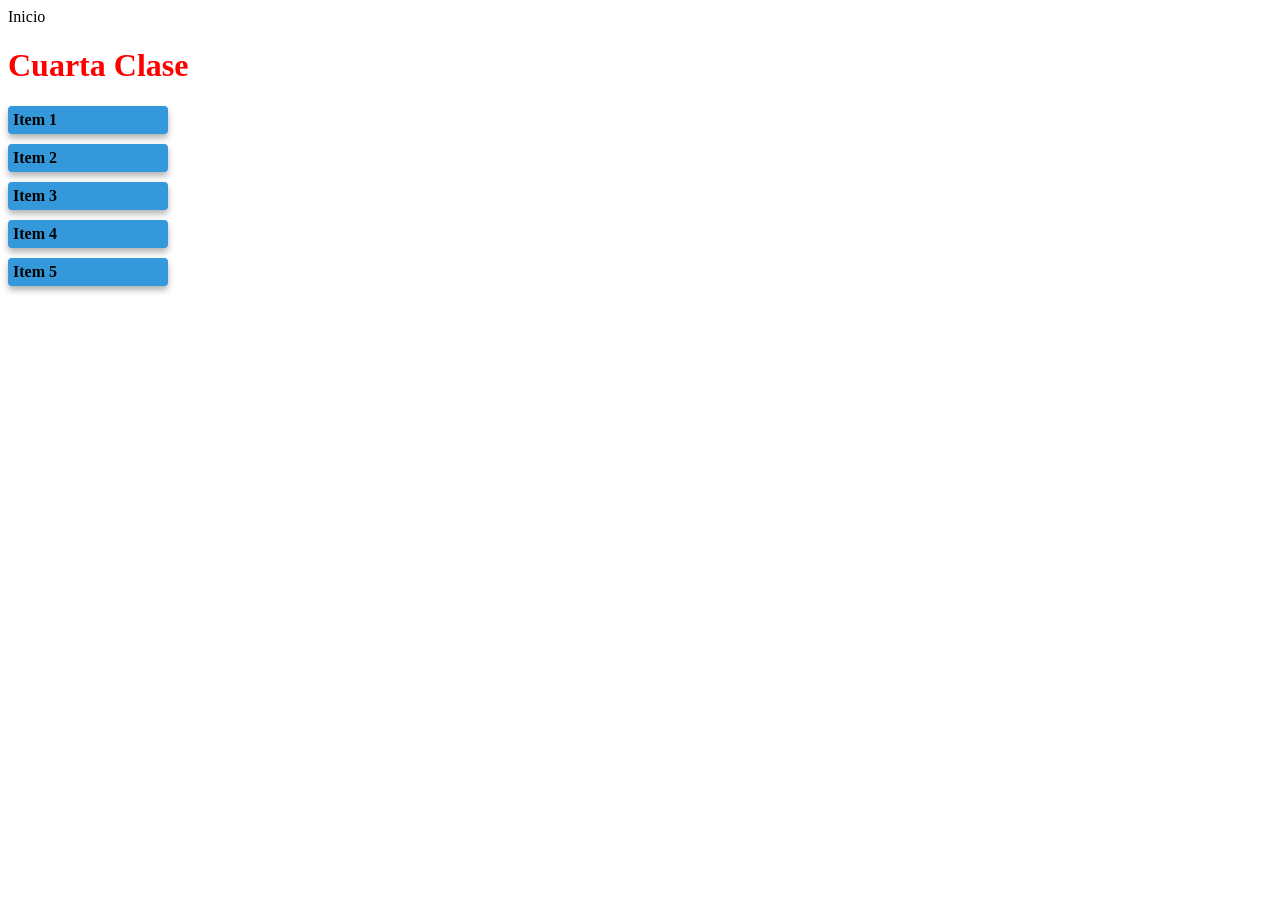
<file: cuarta_c/index.html>
<!DOCTYPE html>
<html lang="en">
<head>
    <meta charset="UTF-8">
    <meta name="viewport" content="width=device-width, initial-scale=1.0">
    <title>Document</title>
    <link rel="stylesheet" href="style.css">
</head>
<body>
    <header>
        <nav>
            Inicio
        </nav>
    </header>
    <h1>Cuarta Clase</h1>
    <!-- <p>Lorem ipsum dolor sit amet consectetur adipisicing elit. Voluptas, voluptate.</p>
    <p class="project-description">El otro dia se inicio este proyecto</p>
    <p id="descripcion-chistosa">Este es un párrafo con un ID específico</p>
    <p class="project-description">Este es otro párrafo con la misma clase</p>
    <p>Lorem ipsum dolor sit amet consectetur adipisicing elit. Voluptas, voluptate.</p> -->
    <!-- <h2>flex</h2>
    <div class="contenedor-flex" >
        <div class="item">Item 1</div>
        <div class="item">Item 2</div>
        <div class="item">Item 3</div>
        <div class="item">Item 4</div>
    </div>
    <h2>grid</h2>
    <div class="contenedor-grid">
        <div class="item titulo">Item 1</div>
        <div class="item">Item 2</div>
        <div class="item">Item 3</div>
        <div class="item">Item 4</div>
        <div class="item">Item 5</div>
    </div> -->
    <!-- <div class="contenedor-movimiento">
        <div class="caja trans-translate">Item 1</div>
        <div class="caja trans-scale">Item 2</div>
        <div class="caja trans-rotate">Item 3</div>
        <div class="caja trans-skew">Item 4</div>
        <div class="caja trans-combo">Item 5</div>
    </div> -->
    <div class="contenedor-animacion">
        <div class="barra trans-linear">Item 1</div>
        <div class="barra trans-ease">Item 2</div>
        <div class="barra trans-ease-in">Item 3</div>
        <div class="barra trans-ease-out">Item 4</div>
        <div class="barra trans-mix">Item 5</div>
    </div>    


</body>
</html>
</file>
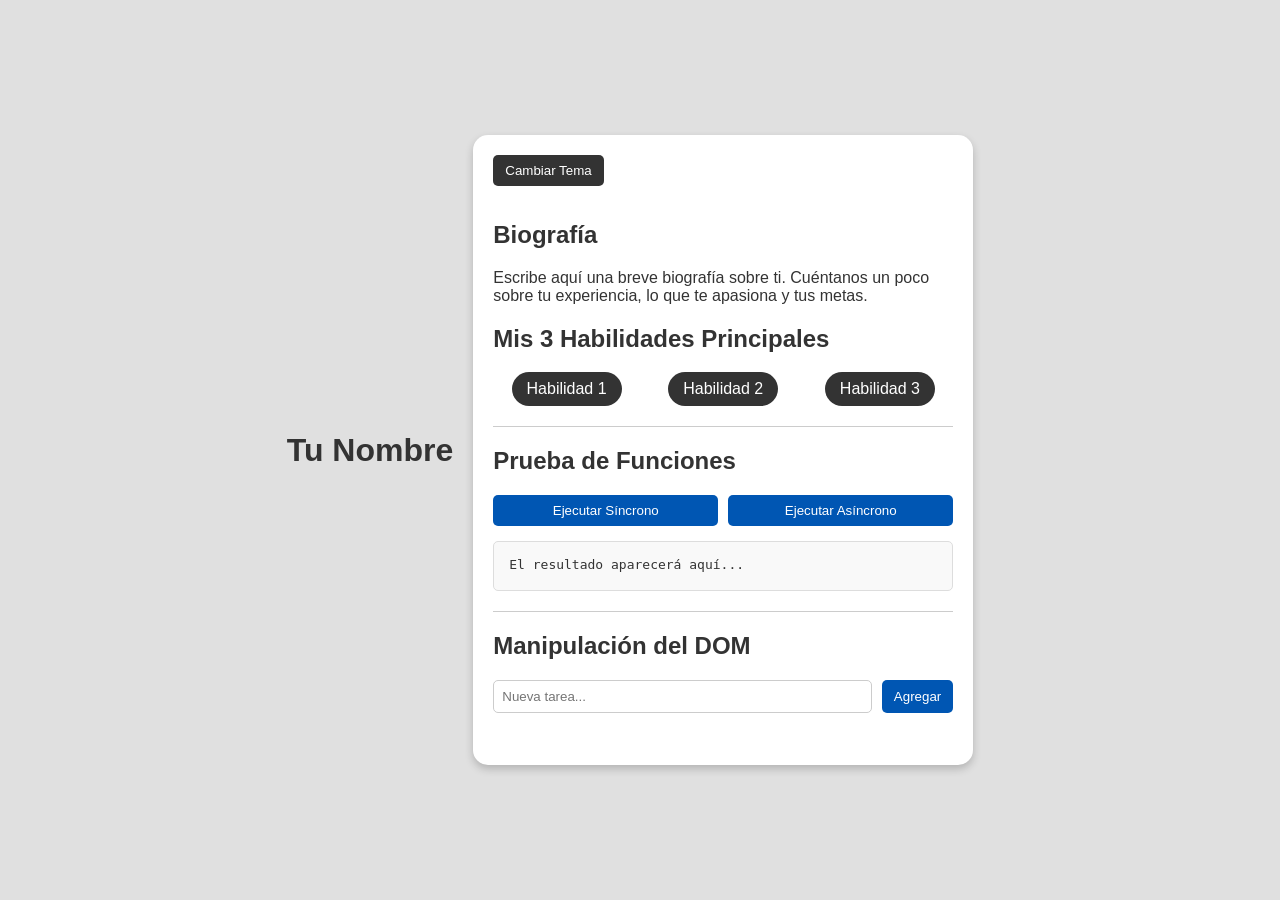
<file: segunda clase/index.html>
<!DOCTYPE html>
<html lang="es">
<head>
    <meta charset="UTF-8">
    <meta name="viewport" content="width=device-width, initial-scale=1.0">
    <title>Tarjeta de Perfil Personal</title>
    <link rel="stylesheet" href="style.css">
</head>
<body>

    <header>
        <h1>Tu Nombre</h1>
    </header>

    <main>
        <button id="btn-tema">Cambiar Tema</button>
        <h2>Biografía</h2>
        <p>Escribe aquí una breve biografía sobre ti. Cuéntanos un poco sobre tu experiencia, lo que te apasiona y tus metas.</p>
        
        <section>
            <h2>Mis 3 Habilidades Principales</h2>
            <ul>
                <li>Habilidad 1</li>
                <li>Habilidad 2</li>
                <li>Habilidad 3</li>
            </ul>
        </section>

        <!-- Nueva sección para probar las funciones -->
        <hr class="separador">
        <section>
            <h2>Prueba de Funciones</h2>
            <div class="flex-container">
                <button id="btn-sincrono" class="btn-prueba">Ejecutar Síncrono</button>
                <button id="btn-asincrono" class="btn-prueba">Ejecutar Asíncrono</button>
            </div>
            <div id="resultado-ejemplos">
                El resultado aparecerá aquí...
            </div>
        </section>

        <!-- Nueva sección para manipulación del DOM -->
        <hr class="separador">
        <section>
            <h2>Manipulación del DOM</h2>
            <div class="flex-container">
                <input type="text" id="input-item" placeholder="Nueva tarea...">
                <button id="btn-agregar" class="btn-prueba btn-fijo">Agregar</button>
            </div>
            <ul id="lista-dinamica">
                <!-- Aquí se agregarán dinámicamente los elementos <li> -->
            </ul>
        </section>
    </main>

    <script src="script.js"></script>
</body>
</html>
</file>
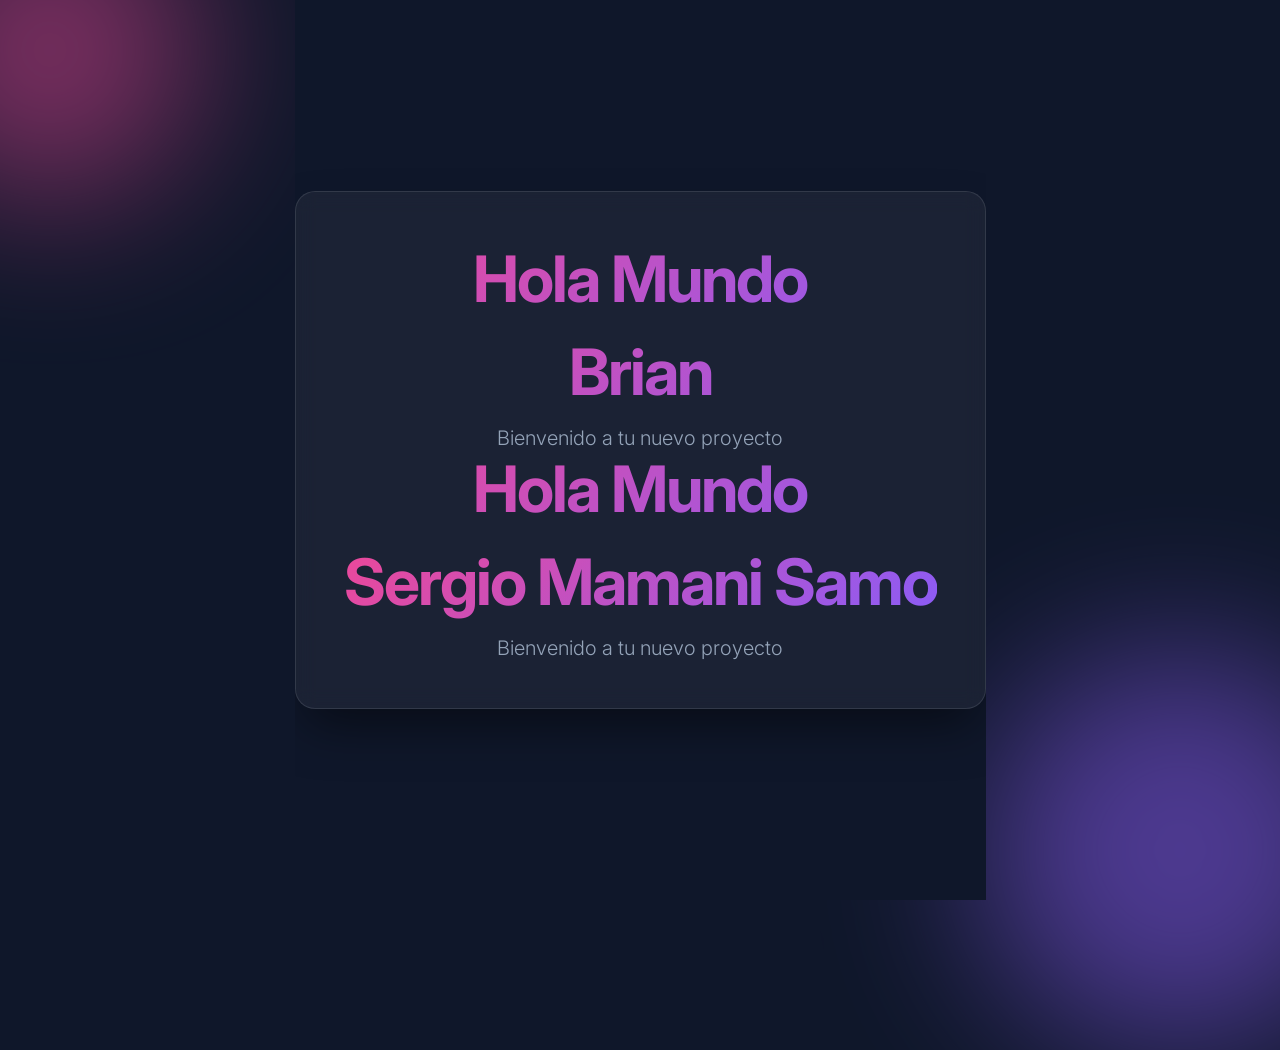
<file: tercera clase/index.html>
<!doctype html>
<html lang="es">
  <head>
    <meta charset="UTF-8" />
    <meta name="viewport" content="width=device-width, initial-scale=1.0" />
    <title>Hola Mundo</title>
    <style>
      :root {
        --bg-color: #0f172a;
        --text-color: #f8fafc;
        --accent-color: #3b82f6;
        --gradient-start: #ec4899;
        --gradient-end: #8b5cf6;
      }

      body,
      html {
        margin: 0;
        padding: 0;
        height: 100%;
        font-family:
          "Inter",
          -apple-system,
          BlinkMacSystemFont,
          "Segoe UI",
          Roboto,
          Helvetica,
          Arial,
          sans-serif;
        background-color: var(--bg-color);
        color: var(--text-color);
        display: flex;
        justify-content: center;
        align-items: center;
        overflow: hidden;
      }

      .container {
        text-align: center;
        padding: 3rem;
        background: rgba(255, 255, 255, 0.05);
        backdrop-filter: blur(10px);
        -webkit-backdrop-filter: blur(10px);
        border-radius: 20px;
        border: 1px solid rgba(255, 255, 255, 0.1);
        box-shadow: 0 25px 50px -12px rgba(0, 0, 0, 0.5);
        transform: translateY(0);
        animation: float 6s ease-in-out infinite;
      }

      h1 {
        font-size: 4rem;
        margin: 0 0 1rem 0;
        background: linear-gradient(
          135deg,
          var(--gradient-start),
          var(--gradient-end)
        );
        -webkit-background-clip: text;
        background-clip: text;
        -webkit-text-fill-color: transparent;
        text-fill-color: transparent;
        letter-spacing: -2px;
      }

      p {
        font-size: 1.25rem;
        color: #94a3b8;
        margin: 0;
        font-weight: 300;
      }

      @keyframes float {
        0% {
          transform: translateY(0px);
        }
        50% {
          transform: translateY(-20px);
        }
        100% {
          transform: translateY(0px);
        }
      }

      /* Subtle background decorations */
      .decoration {
        position: absolute;
        border-radius: 50%;
        filter: blur(80px);
        z-index: -1;
        opacity: 0.5;
        animation: pulse 10s ease-in-out infinite alternate;
      }

      .dec-1 {
        width: 300px;
        height: 300px;
        background: var(--gradient-start);
        top: -100px;
        left: -100px;
      }

      .dec-2 {
        width: 400px;
        height: 400px;
        background: var(--gradient-end);
        bottom: -150px;
        right: -100px;
      }

      @keyframes pulse {
        0% {
          opacity: 0.3;
          transform: scale(0.8);
        }
        100% {
          opacity: 0.7;
          transform: scale(1.2);
        }
      }
    </style>
    <link
      href="https://fonts.googleapis.com/css2?family=Inter:wght@300;400;700&display=swap"
      rel="stylesheet"
    />
  </head>
  <body>
    <div class="decoration dec-1"></div>
    <div class="decoration dec-2"></div>

    <div class="container">
        <h1>Hola Mundo</h1>
        <h1>Brian</h1>
        <p>Bienvenido a tu nuevo proyecto</p>
      <h1>Hola Mundo</h1>
      <h1>Sergio Mamani Samo</h1>
      <p>Bienvenido a tu nuevo proyecto</p>
    </div>
  </body>
</html>
</file>
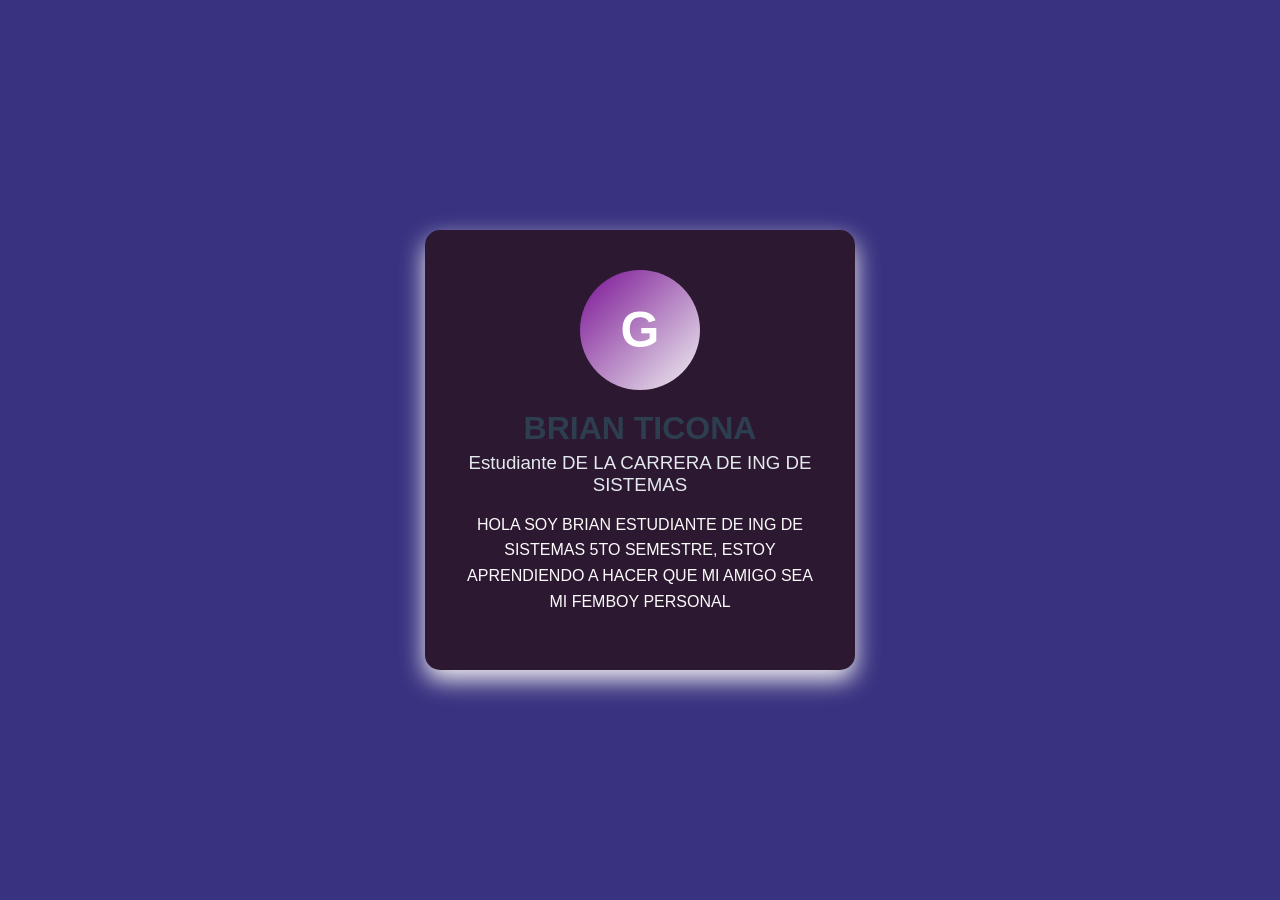
<file: primera clase/brian/index.html>
<!-- La declaración DOCTYPE le dice al navegador que este documento está escrito en HTML5 -->
<!DOCTYPE html>

<!-- La etiqueta <html> es la raíz de todo el documento. "lang='es'" indica que el idioma principal es español -->
<html lang="es">

<!-- La etiqueta <head> contiene información sobre el documento (metadatos) que no se muestra directamente en la página -->

<head>
    <!-- <meta charset="UTF-8"> asegura que la página reconozca correctamente caracteres especiales como tildes y la 'ñ' -->
    <meta charset="UTF-8">

    <!-- Hace que la página sea "responsive", es decir, que se adapte bien al tamaño de pantallas de celulares -->
    <meta name="viewport" content="width=device-width, initial-scale=1.0">

    <!-- <title> es el nombre que aparecerá en la pestaña superior del navegador web -->
    <title>Presentación de Estudiante</title>

    <!-- La etiqueta <style> nos permite escribir código CSS aquí mismo para darle diseño, color y "formas" a la página -->
    <style>
        /* Estilos generales para el fondo de la página */
        body {
            font-family: 'Segoe UI', Tahoma, Geneva, Verdana, sans-serif;
            background-color: #383280;
            /* Color de fondo gris claro/azulado */
            display: flex;
            justify-content: center;
            /* Centra el contenido horizontalmente */
            align-items: center;
            /* Centra el contenido verticalmente */
            height: 100vh;
            /* Ocupa el 100% de la altura de la pantalla */
            margin: 0;
        }

        /* Forma básica 1: Un rectángulo con bordes redondeados para la tarjeta principal */
        .tarjeta {
            background-color: rgb(44, 24, 49);
            padding: 40px;
            border-radius: 15px;
            /* Esta propiedad redondea las esquinas del rectángulo */
            box-shadow: 0 10px 25px rgb(243, 241, 241);
            /* Agrega una sombra suave para dar efecto de profundidad */
            text-align: center;
            max-width: 350px;
        }

        /* Forma básica 2: Un círculo perfecto para simular una foto de perfil o avatar */
        .circulo-foto {
            width: 120px;
            /* Ancho del elemento */
            height: 120px;
            /* Alto del elemento (igual al ancho para que sea simétrico) */
            background: linear-gradient(135deg, #7a1294 0%, #eff1f1 100%);
            /* Fondo con degradado de colores */
            border-radius: 50%;
            /* Poner el border-radius al 50% convierte un cuadrado en un círculo perfecto */
            margin: 0 auto 20px auto;
            /* Centra el círculo dentro de la tarjeta y le da espacio abajo */

            /* Estas tres líneas centran la letra 'A' exactamente en el medio del círculo */
            display: flex;
            justify-content: center;
            align-items: center;

            color: white;
            font-size: 50px;
            font-weight: bold;
        }

        /* Estilos para el texto de la tarjeta */
        h1 {
            margin: 0 0 5px;
            color: #2c3e50;
        }

        h3 {
            margin: 0 0 15px;
            color: #e4e9ee;
            font-weight: normal;
        }

        p {
            color: #fcfafa;
            line-height: 1.6;
        }
    </style>
</head>

<!-- La etiqueta <body> contiene todo el contenido visual y estructural que el usuario verá en la pantalla -->

<body>

    <!-- <div> es un contenedor genérico. Lo usamos para agrupar los elementos de nuestra tarjeta -->
    <div class="tarjeta">

        <!-- Aquí usamos nuestro "círculo" creado con CSS en la etiqueta <style>. Adentro va la inicial del nombre -->
        <div class="circulo-foto">
            G
        </div>

        <!-- <h1> es el encabezado principal y más grande. Usualmente se usa para el título o el nombre -->
        <h1>BRIAN TICONA</h1>

        <!-- <h3> es un encabezado de menor jerarquía, ideal para subtítulos como la carrera del estudiante -->
        <h3>Estudiante DE LA CARRERA DE ING DE SISTEMAS</h3>

        <!-- <p> representa un párrafo de texto común -->
        <p>
            HOLA SOY BRIAN ESTUDIANTE DE ING DE SISTEMAS 5TO SEMESTRE, ESTOY APRENDIENDO A HACER QUE MI AMIGO SEA MI FEMBOY PERSONAL
        </p>

    </div>

</body>

</html>
</file>
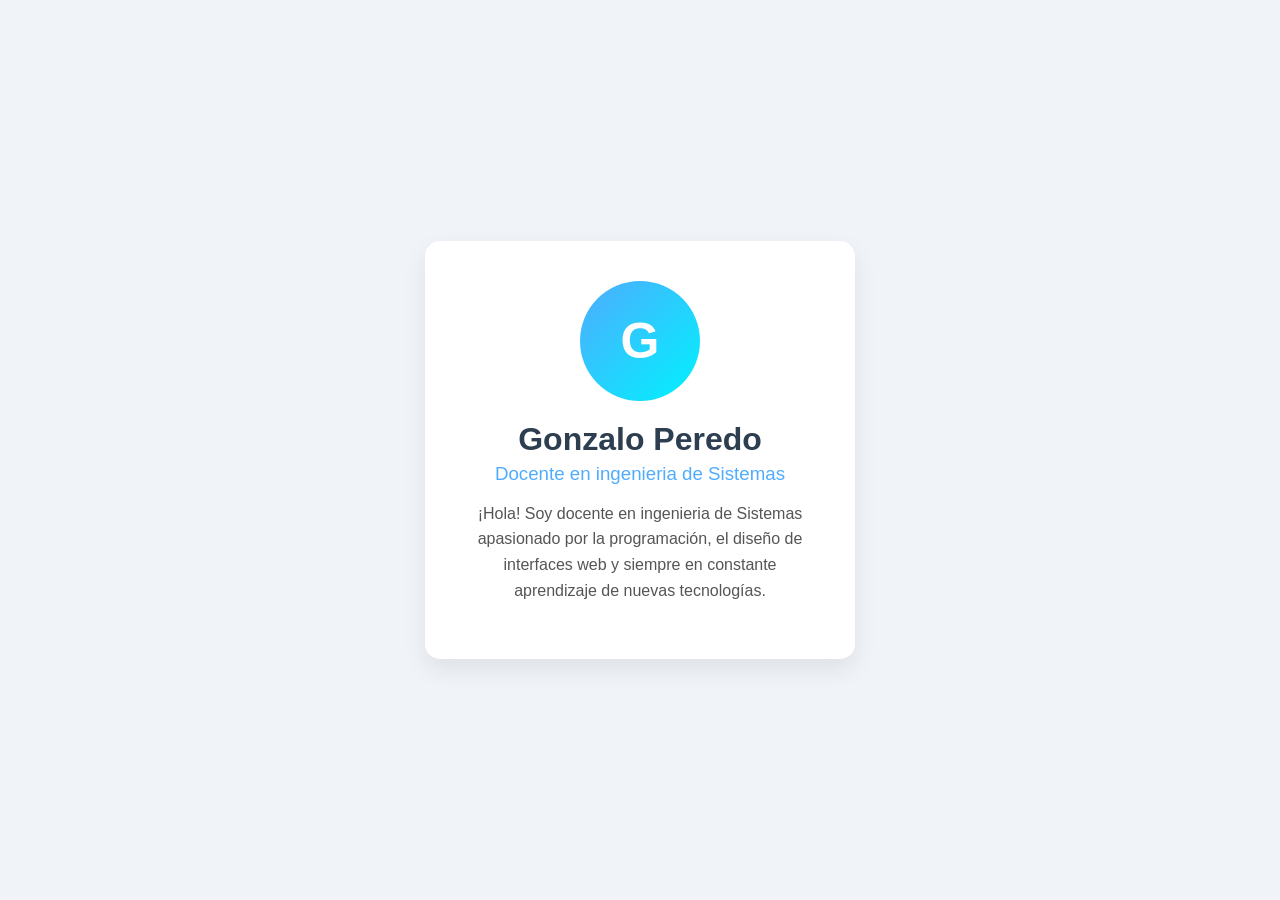
<file: primera clase/ejemplo base/index.html>
<!-- La declaración DOCTYPE le dice al navegador que este documento está escrito en HTML5 -->
<!DOCTYPE html>

<!-- La etiqueta <html> es la raíz de todo el documento. "lang='es'" indica que el idioma principal es español -->
<html lang="es">

<!-- La etiqueta <head> contiene información sobre el documento (metadatos) que no se muestra directamente en la página -->

<head>
    <!-- <meta charset="UTF-8"> asegura que la página reconozca correctamente caracteres especiales como tildes y la 'ñ' -->
    <meta charset="UTF-8">

    <!-- Hace que la página sea "responsive", es decir, que se adapte bien al tamaño de pantallas de celulares -->
    <meta name="viewport" content="width=device-width, initial-scale=1.0">

    <!-- <title> es el nombre que aparecerá en la pestaña superior del navegador web -->
    <title>Presentación de Estudiante</title>

    <!-- La etiqueta <style> nos permite escribir código CSS aquí mismo para darle diseño, color y "formas" a la página -->
    <style>
        /* Estilos generales para el fondo de la página */
        body {
            font-family: 'Segoe UI', Tahoma, Geneva, Verdana, sans-serif;
            background-color: #f0f4f8;
            /* Color de fondo gris claro/azulado */
            display: flex;
            justify-content: center;
            /* Centra el contenido horizontalmente */
            align-items: center;
            /* Centra el contenido verticalmente */
            height: 100vh;
            /* Ocupa el 100% de la altura de la pantalla */
            margin: 0;
        }

        /* Forma básica 1: Un rectángulo con bordes redondeados para la tarjeta principal */
        .tarjeta {
            background-color: white;
            padding: 40px;
            border-radius: 15px;
            /* Esta propiedad redondea las esquinas del rectángulo */
            box-shadow: 0 10px 25px rgba(0, 0, 0, 0.08);
            /* Agrega una sombra suave para dar efecto de profundidad */
            text-align: center;
            max-width: 350px;
        }

        /* Forma básica 2: Un círculo perfecto para simular una foto de perfil o avatar */
        .circulo-foto {
            width: 120px;
            /* Ancho del elemento */
            height: 120px;
            /* Alto del elemento (igual al ancho para que sea simétrico) */
            background: linear-gradient(135deg, #4facfe 0%, #00f2fe 100%);
            /* Fondo con degradado de colores */
            border-radius: 50%;
            /* Poner el border-radius al 50% convierte un cuadrado en un círculo perfecto */
            margin: 0 auto 20px auto;
            /* Centra el círculo dentro de la tarjeta y le da espacio abajo */

            /* Estas tres líneas centran la letra 'A' exactamente en el medio del círculo */
            display: flex;
            justify-content: center;
            align-items: center;

            color: white;
            font-size: 50px;
            font-weight: bold;
        }

        /* Estilos para el texto de la tarjeta */
        h1 {
            margin: 0 0 5px;
            color: #2c3e50;
        }

        h3 {
            margin: 0 0 15px;
            color: #4facfe;
            font-weight: normal;
        }

        p {
            color: #555;
            line-height: 1.6;
        }
    </style>
</head>

<!-- La etiqueta <body> contiene todo el contenido visual y estructural que el usuario verá en la pantalla -->

<body>

    <!-- <div> es un contenedor genérico. Lo usamos para agrupar los elementos de nuestra tarjeta -->
    <div class="tarjeta">

        <!-- Aquí usamos nuestro "círculo" creado con CSS en la etiqueta <style>. Adentro va la inicial del nombre -->
        <div class="circulo-foto">
            G
        </div>

        <!-- <h1> es el encabezado principal y más grande. Usualmente se usa para el título o el nombre -->
        <h1>Gonzalo Peredo</h1>

        <!-- <h3> es un encabezado de menor jerarquía, ideal para subtítulos como la carrera del estudiante -->
        <h3>Docente en ingenieria de Sistemas</h3>

        <!-- <p> representa un párrafo de texto común -->
        <p>
            ¡Hola! Soy docente en ingenieria de Sistemas apasionado por la programación, el diseño de interfaces web y
            siempre
            en constante aprendizaje de nuevas tecnologías.
        </p>

    </div>

</body>

</html>
</file>
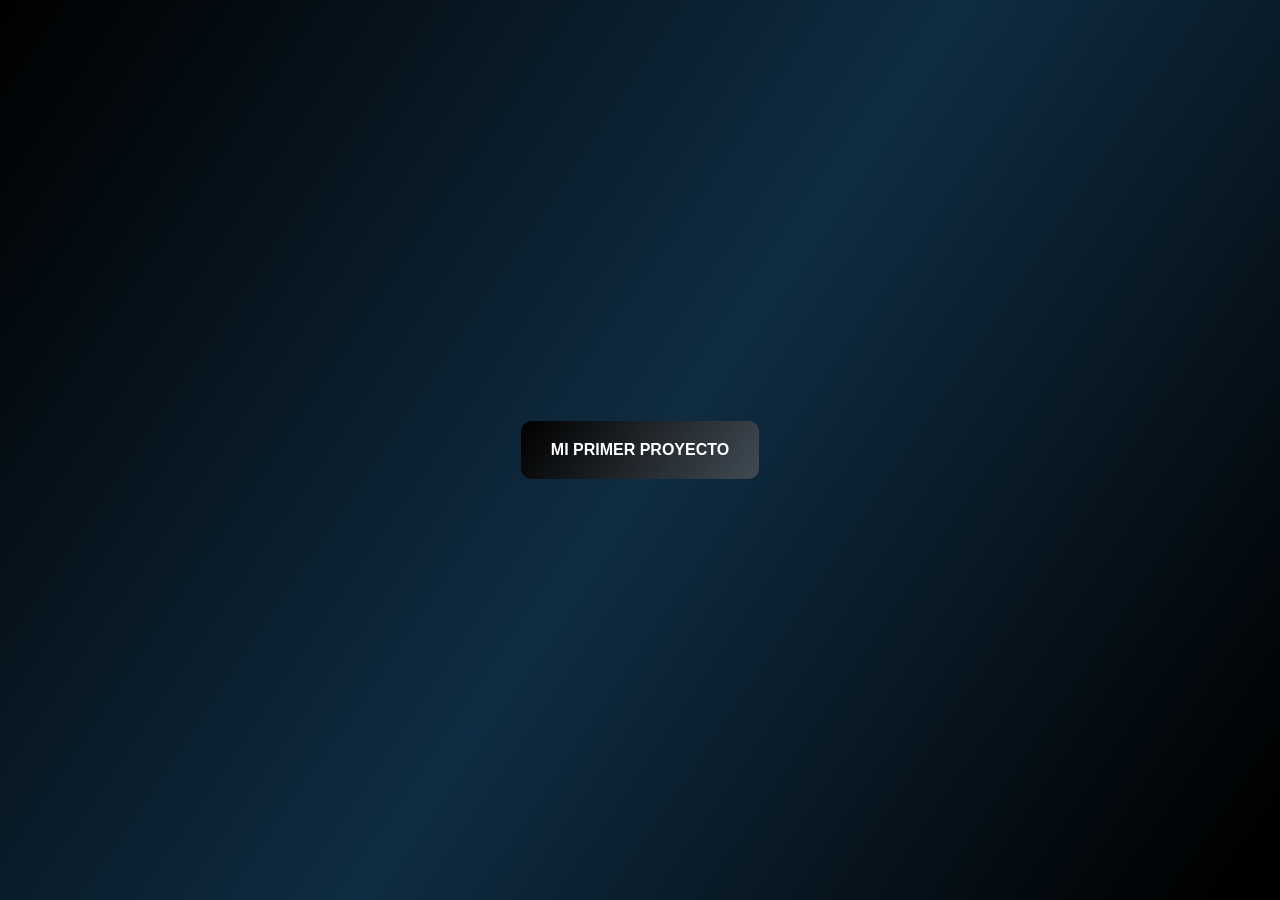
<file: primera clase/Ian Alejandro/index.html>
<!DOCTYPE html>
<html lang="en">
<head>
    <meta charset="UTF-8">
    <meta name="viewport" content="width=device-width, initial-scale=1.0">
    <title>Document</title>
    <link rel="stylesheet" href="style.css">
</head>
<body>

    <button onclick="mostrarVentana()">
        MI PRIMER PROYECTO
    </button>



    <div id="ventana" class="ventana">
        <h1>Hola Mundo</h1>
        <p> soy ian alejandro de la carrera de ingenieria de sistemas de 5 semestre
            de mi carrera estoy aprendiendo html y css
        </p>
            <button onclick="cerrarVentana()">
        cerrar
    </button>
    </div>


    <script>
        function mostrarVentana(){
            document.getElementById("ventana").style.display = "block";
        }
    </script>

    <script>
        function cerrarVentana(){
            document.getElementById("ventana").style.display = "none";
            
        }
    </script>
</body>
</html>
</file>
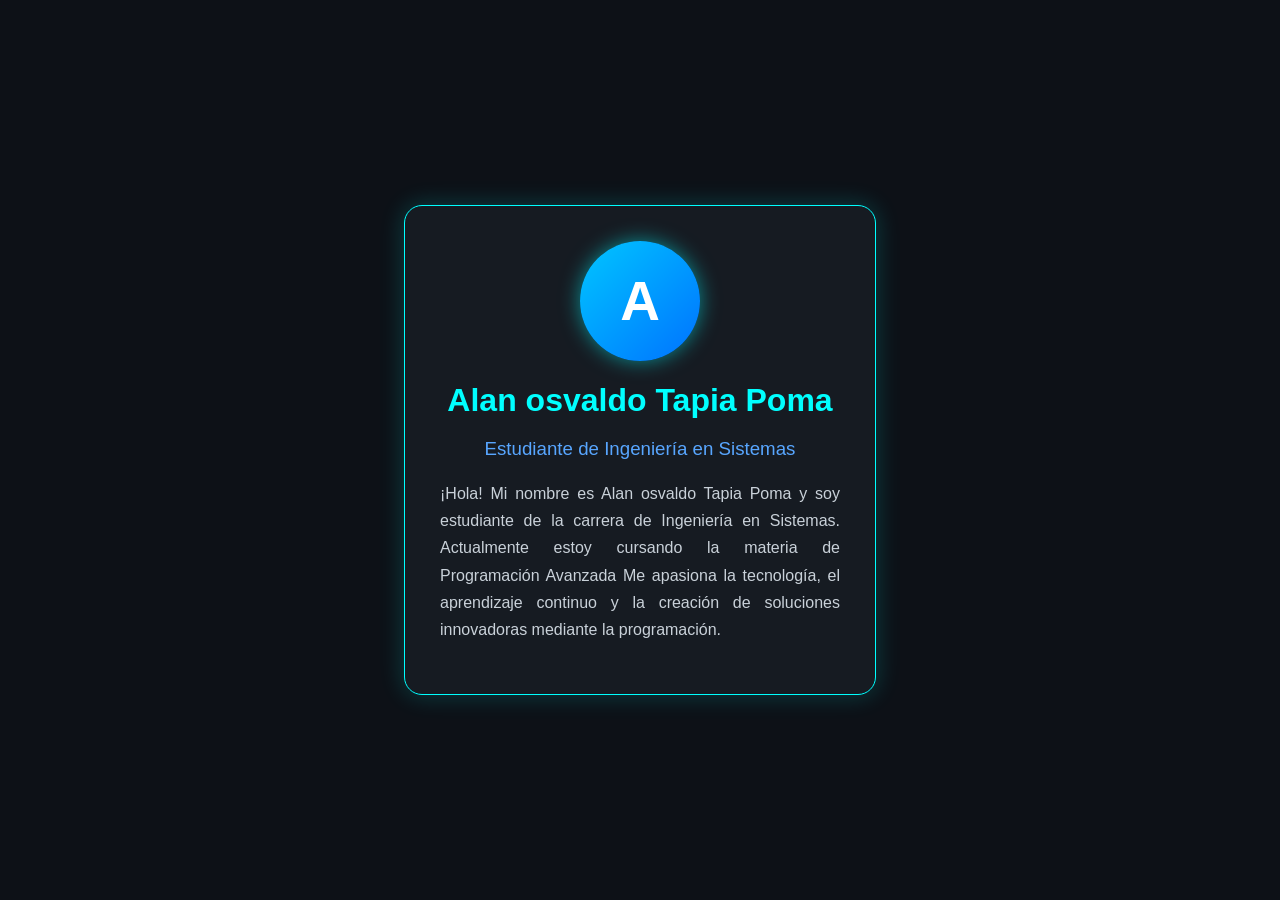
<file: primera clase/osvaldo/index.html>
<!DOCTYPE html>
<html lang="es">

<head>
    <!-- Configuración de caracteres especiales -->
    <meta charset="UTF-8">

    <!-- Adaptación para celulares y tablets -->
    <meta name="viewport" content="width=device-width, initial-scale=1.0">

    <!-- Título de la página -->
    <title>Carta de Presentación</title>

    <style>
        /* Fondo general de la página */
        body {
            font-family: 'Segoe UI', Tahoma, Geneva, Verdana, sans-serif;
            background-color: #0d1117;
            /* Fondo negro tecnológico */

            display: flex;
            justify-content: center;
            align-items: center;

            height: 100vh;
            margin: 0;
        }

        /* Tarjeta principal */
        .carta {
            background-color: #161b22;
            /* Negro grisáceo */

            width: 400px;
            padding: 35px;

            border-radius: 18px;

            box-shadow: 0 0 25px rgba(0, 255, 255, 0.2);

            text-align: center;

            border: 1px solid #00ffff;
            /* Borde cian */

            transition: transform 0.3s ease;
        }

        /* Efecto al pasar el mouse */
        .carta:hover {
            transform: scale(1.03);

            box-shadow: 0 0 35px rgba(0, 255, 255, 0.5);
        }

        /* Círculo con la inicial */
        .foto {
            width: 120px;
            height: 120px;

            background: linear-gradient(135deg, #00c6ff, #0072ff);

            border-radius: 50%;

            margin: 0 auto 20px auto;

            display: flex;
            justify-content: center;
            align-items: center;

            color: white;

            font-size: 55px;
            font-weight: bold;

            box-shadow: 0 0 20px rgba(0, 255, 255, 0.5);
        }

        /* Nombre */
        h1 {
            color: #00ffff;
            margin-bottom: 10px;
        }

        /* Carrera */
        h3 {
            color: #58a6ff;
            font-weight: normal;
            margin-bottom: 20px;
        }

        /* Texto */
        p {
            color: #c9d1d9;
            line-height: 1.7;
            text-align: justify;
        }
    </style>
</head>

<body>

    <!-- Tarjeta de presentación -->
    <div class="carta">

        <!-- Inicial del estudiante -->
        <div class="foto">
            A
        </div>

        <!-- Nombre -->
        <h1>Alan osvaldo Tapia Poma</h1>

        <!-- Carrera -->
        <h3>Estudiante de Ingeniería en Sistemas</h3>

        <!-- Descripción -->
        <p>
            ¡Hola! Mi nombre es Alan osvaldo Tapia Poma y soy estudiante de la carrera de Ingeniería en Sistemas.
            Actualmente estoy cursando la materia de Programación Avanzada
            Me apasiona la tecnología, el aprendizaje continuo y la creación de soluciones innovadoras mediante la
            programación.
        </p>

    </div>

</body>

</html>
</file>
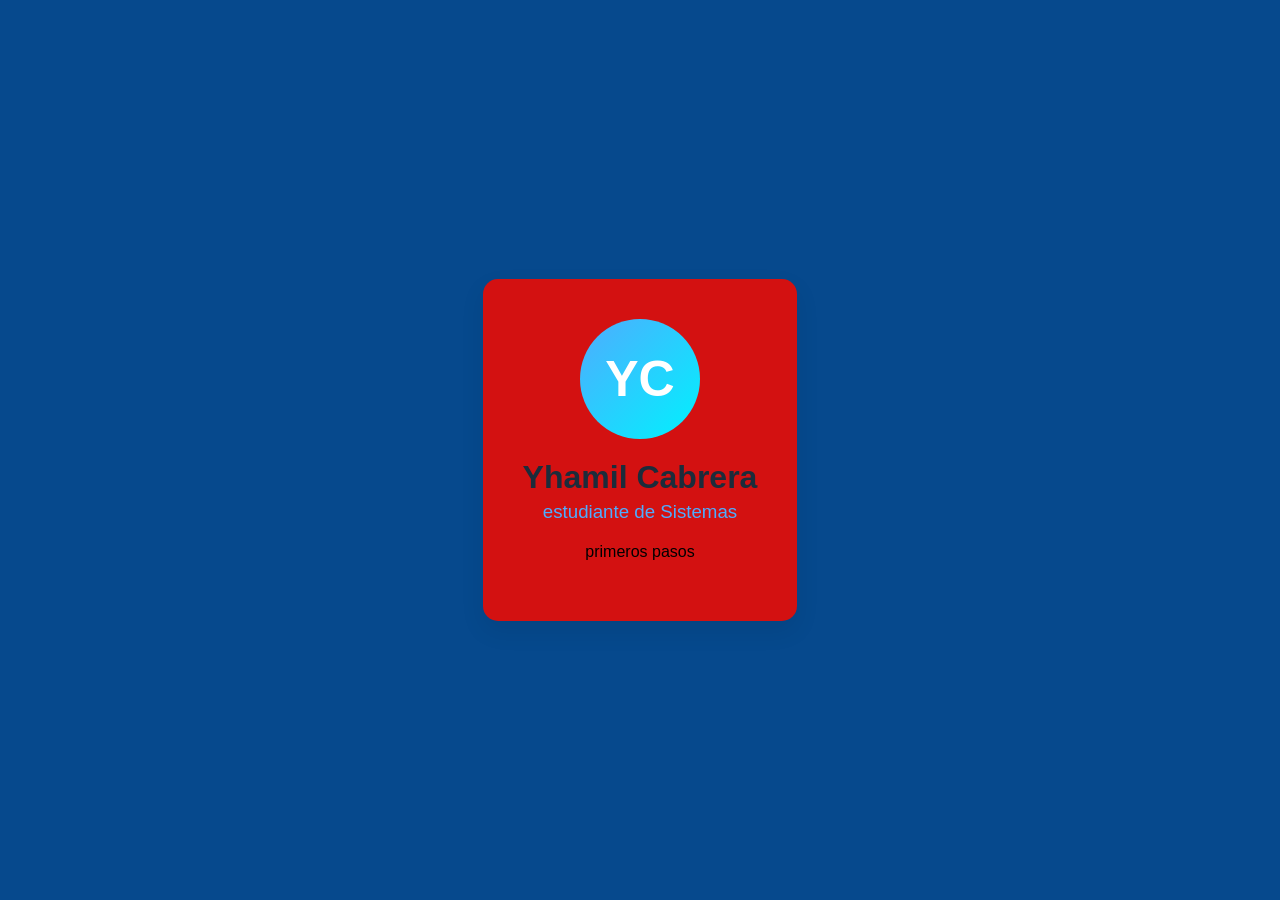
<file: primera clase/Yhamil/index.html>
<!DOCTYPE html>
<html lang="es">
<head>
     <meta charset="UTF-8">
     <meta name="viewport" content="width=device-width, initial-scale=1.0">
    <title>Presentación de Estudiante</title>

    <style>
        body {
            font-family: 'Segoe UI', Tahoma, Geneva, Verdana, sans-serif;
            background-color: #06498d;
            display: flex;
            justify-content: center;
            align-items: center;
            height: 100vh;
            margin: 0;
        }

        .tarjeta {
            background-color: rgb(211, 17, 17);
            padding: 40px;
            border-radius: 15px;
            box-shadow: 0 10px 25px rgba(0, 0, 0, 0.08);
            text-align: center;
            max-width: 350px;
        }

        .circulo-foto {
            width: 120px;
            height: 120px;
            background: linear-gradient(135deg, #4facfe 0%, #00f2fe 100%);
            border-radius: 50%;
            margin: 0 auto 20px auto;
            display: flex;
            justify-content: center;
            align-items: center;

            color: white;
            font-size: 50px;
            font-weight: bold;
        }

        h1 {
            margin: 0 0 5px;
            color: #1c2c3b;
        }

        h3 {
            margin: 0 0 15px;
            color: #4facfe;
            font-weight: normal;
        }

        p {
            color: #000000;
            line-height: 1.6;
        }
    </style>
</head>
<body>
    <div class="tarjeta">
        <div class="circulo-foto">
            YC
        </div>

        <h1>Yhamil Cabrera</h1>

       <h3>estudiante de Sistemas</h3>

        <p>
           primeros pasos
        </p>

    </div>
</body>
</html>
</file>
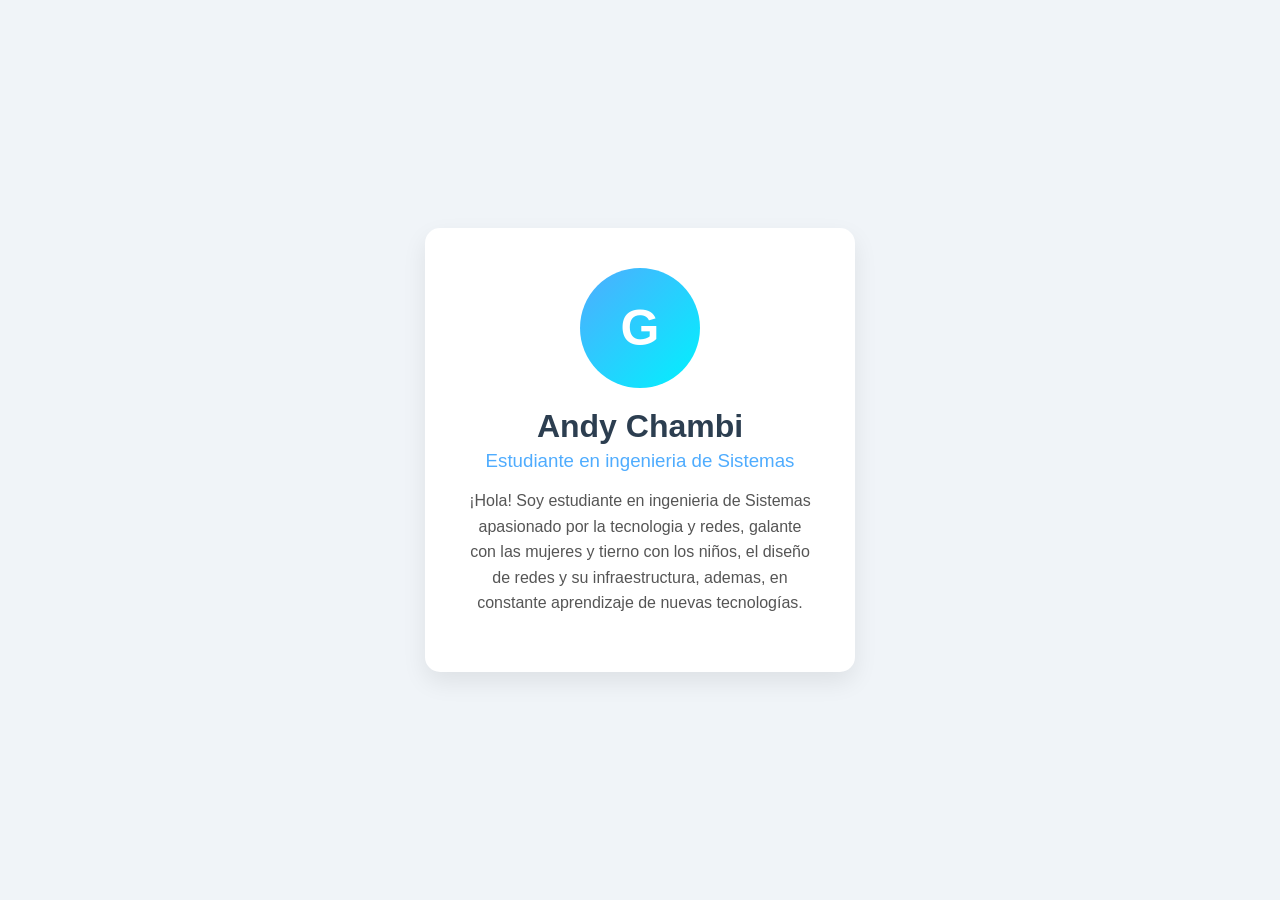
<file: primera clase/ejemplo base/andy/index.html>
<!-- La declaración DOCTYPE le dice al navegador que este documento está escrito en HTML5 -->
<!DOCTYPE html>

<!-- La etiqueta <html> es la raíz de todo el documento. "lang='es'" indica que el idioma principal es español -->
<html lang="es">

<!-- La etiqueta <head> contiene información sobre el documento (metadatos) que no se muestra directamente en la página -->

<head>
    <!-- <meta charset="UTF-8"> asegura que la página reconozca correctamente caracteres especiales como tildes y la 'ñ' -->
    <meta charset="UTF-8">

    <!-- Hace que la página sea "responsive", es decir, que se adapte bien al tamaño de pantallas de celulares -->
    <meta name="viewport" content="width=device-width, initial-scale=1.0">

    <!-- <title> es el nombre que aparecerá en la pestaña superior del navegador web -->
    <title>Presentación de Estudiante</title>

    <!-- La etiqueta <style> nos permite escribir código CSS aquí mismo para darle diseño, color y "formas" a la página -->
    <style>
        /* Estilos generales para el fondo de la página */
        body {
            font-family: 'Segoe UI', Tahoma, Geneva, Verdana, sans-serif;
            background-color: #f0f4f8;
            /* Color de fondo gris claro/azulado */
            display: flex;
            justify-content: center;
            /* Centra el contenido horizontalmente */
            align-items: center;
            /* Centra el contenido verticalmente */
            height: 100vh;
            /* Ocupa el 100% de la altura de la pantalla */
            margin: 0;
        }

        /* Forma básica 1: Un rectángulo con bordes redondeados para la tarjeta principal */
        .tarjeta {
            background-color: white;
            padding: 40px;
            border-radius: 15px;
            /* Esta propiedad redondea las esquinas del rectángulo */
            box-shadow: 0 10px 25px rgba(0, 0, 0, 0.08);
            /* Agrega una sombra suave para dar efecto de profundidad */
            text-align: center;
            max-width: 350px;
        }

        /* Forma básica 2: Un círculo perfecto para simular una foto de perfil o avatar */
        .circulo-foto {
            width: 120px;
            /* Ancho del elemento */
            height: 120px;
            /* Alto del elemento (igual al ancho para que sea simétrico) */
            background: linear-gradient(135deg, #4facfe 0%, #00f2fe 100%);
            /* Fondo con degradado de colores */
            border-radius: 50%;
            /* Poner el border-radius al 50% convierte un cuadrado en un círculo perfecto */
            margin: 0 auto 20px auto;
            /* Centra el círculo dentro de la tarjeta y le da espacio abajo */

            /* Estas tres líneas centran la letra 'A' exactamente en el medio del círculo */
            display: flex;
            justify-content: center;
            align-items: center;

            color: white;
            font-size: 50px;
            font-weight: bold;
        }

        /* Estilos para el texto de la tarjeta */
        h1 {
            margin: 0 0 5px;
            color: #2c3e50;
        }

        h3 {
            margin: 0 0 15px;
            color: #4facfe;
            font-weight: normal;
        }

        p {
            color: #555;
            line-height: 1.6;
        }
    </style>
</head>

<!-- La etiqueta <body> contiene todo el contenido visual y estructural que el usuario verá en la pantalla -->

<body>

    <!-- <div> es un contenedor genérico. Lo usamos para agrupar los elementos de nuestra tarjeta -->
    <div class="tarjeta">

        <!-- Aquí usamos nuestro "círculo" creado con CSS en la etiqueta <style>. Adentro va la inicial del nombre -->
        <div class="circulo-foto">
            G
        </div>

        <!-- <h1> es el encabezado principal y más grande. Usualmente se usa para el título o el nombre -->
        <h1>Andy Chambi</h1>

        <!-- <h3> es un encabezado de menor jerarquía, ideal para subtítulos como la carrera del estudiante -->
        <h3>Estudiante en ingenieria de Sistemas</h3>

        <!-- <p> representa un párrafo de texto común -->
        <p>
            ¡Hola! Soy estudiante en ingenieria de Sistemas apasionado por la tecnologia y redes, galante con las mujeres y tierno con los niños, el diseño de redes y su infraestructura, ademas,
            en constante aprendizaje de nuevas tecnologías.
        </p>

    </div>

</body>

</html>
</file>
<file: cuarta_c/style.css>
body {
    background-color: white;
    color: black;

}
h1 {
    color: red;
}
p {
    font-family: 'Times New Roman', Times, serif;
}
.project-description {
    font-style: italic;
    color: #02d842;
}
#descripcion-chistosa {
    font-weight: bold;
    color: #d80202;
    font-family: 'Segoe UI', Tahoma, Geneva, Verdana, sans-serif;
}
.contenedor-flex {
    border-radius: 15px;
    border-color: #d80202; /*color del border del div*/
    border-width: 1px; /** ancho del border del div*/
    border-style: solid;
    display: flex;
    gap: 15px;
    margin-top: 20px;
    justify-content: space-between;
    align-items: center;
    padding-right: 20px;
    padding-left: 20px;
}
.contenedor-grid{
    display:grid;
    grid-template-columns: auto auto;
    grid-template-rows: auto auto ;
    gap: 15px;
}
.item {
    color: aqua;
    font-family: 'Segoe UI', Tahoma, Geneva, Verdana, sans-serif;
}
.titulo {
    color:#02d842
}
.contenedor-movimiento {
    display: flex;
    gap: 10px;
}
.contenedor-animacion {
    display: flex;
    flex-direction: column;
    gap: 10px;
}

.caja {
    width: 120px;
    height: 120px;
    background-color: #3498db;
    color: white;
    justify-content: center;
    align-items: center;
    text-align: center;
    border-radius: 10px;
    box-shadow: 0 4px 8px rgba(0, 0, 0, 0.2);
    transition: transform 0.3s ease, background-color 0.3s ease;
    cursor: pointer;
}

.trans-translate:hover {
    transform: translate3d(5px, -5px, 15px);
    background-color: #2ecc71;
}
.trans-scale:hover {
    transform: scale(1.1);
    background-color: #d80202;
}
.trans-rotate:hover {
    transform: rotate(90deg);
    /* transition-duration: 0ms; Hace que la rotación sea instantánea osea que controla el tiempo */
    background-color: #02d842;
}
.trans-skew:hover {
    transform: skew(15deg, 15deg);
    background-color: #e83e8c;
}
.trans-combo:hover {
    transform: translate(10px, -10px) scale(1.2) rotate(45deg);
    background-color: #f39c12;
}
.barra {
    width: 150px;
    padding: 5px;
    background-color: #3498db;
    font-weight: bold;
    border-radius: 4px;
    box-shadow: 0 4px 6px rgba(0,0,0,0.3);
    cursor: pointer;
    
    /* Indicamos que la transición durará 2 segundos para notar el efecto */
    transition-property: width, background-color;
    transition-duration: 2s; 
}
.contenedor-animacion:hover .barra{
    width: 750px;
    background-color: #2ecc71;
}
.trans-linear {
    transition-timing-function: linear;
}
.trans-ease {
    transition-timing-function: ease;
}
.trans-ease-in{
    transition-timing-function: ease-in;
}
.trans-ease-out{
    transition-timing-function: ease-out;
}
.trans-ease-in-out{
    transition-timing-function: ease-in-out;    
}
</file>
<file: segunda clase/style.css>
* {
    box-sizing: border-box;
}

body {
    background-color: #e0e0e0; /* Fondo claro por defecto */
    color: #333; /* Texto oscuro */
    margin: 0;
    font-family: sans-serif;
    display: flex;
    justify-content: center;
    align-items: center;
    min-height: 100vh; /* Para centrar verticalmente en toda la pantalla */
}

main {
    background-color: #ffffff; /* Fondo claro para la tarjeta */
    border-radius: 15px; /* Bordes redondeados */
    padding: 20px; /* Padding interno */
    margin: 20px; /* Margin (aunque está centrada por flexbox, da un margen en pantallas pequeñas) */
    max-width: 500px;
    width: 100%;
    box-shadow: 0 4px 8px rgba(0,0,0,0.2); /* Un toque visual extra */
}

section ul {
    display: flex;
    justify-content: space-around; /* Espacio uniforme entre los elementos */
    flex-wrap: wrap; /* Saltan de línea si no caben */
    list-style: none; /* Quitamos los puntos de la lista */
    padding: 0;
    gap: 10px; /* Espacio extra vertical/horizontal cuando se acomodan */
}

section li {
    background-color: #333;
    color: white;
    padding: 8px 15px;
    border-radius: 20px; /* Estilo de "etiqueta" para las habilidades */
}

/* Diseño Responsivo para pantallas pequeñas */
@media (max-width: 600px) {
    main {
        width: 90%; /* La tarjeta ocupa el 90% de la pantalla */
    }

    section ul {
        flex-direction: column; /* Cambia de fila a columna */
        align-items: center; /* Centra los elementos en la columna para que se vean mejor */
    }
}

/* Modo oscuro para el body */
body.dark-mode {
    background-color: #121212; /* Fondo muy oscuro */
}

/* Clase para el modo oscuro de la tarjeta */
main.dark-mode {
    background-color: #2c2c2c; /* Un fondo gris oscuro, distinto al negro del body */
    color: #f0f0f0; /* Texto claro */
}

/* Para que el botón se vea un poco mejor */
#btn-tema {
    margin-bottom: 15px;
    padding: 8px 12px;
    background-color: #333;
    color: white;
    border: none;
    border-radius: 5px;
    cursor: pointer;
}

main.dark-mode #btn-tema {
    background-color: #f0f0f0;
    color: #333;
}

/* Estilos para la sección de ejemplos */
.btn-prueba {
    padding: 8px 12px;
    background-color: #0056b3;
    color: white;
    border: none;
    border-radius: 5px;
    cursor: pointer;
    flex: 1; /* Para que ocupen el mismo ancho */
}

.btn-prueba:hover {
    background-color: #004494;
}

#resultado-ejemplos {
    padding: 15px;
    background-color: #f9f9f9;
    border: 1px solid #ddd;
    border-radius: 5px;
    min-height: 50px;
    font-family: monospace; /* Estilo tipo consola */
    color: #333;
}

main.dark-mode #resultado-ejemplos {
    background-color: #1e1e1e;
    border-color: #444;
    color: #00ff00; /* Letra verde estilo terminal hacker */
}

/* Clases utilitarias reemplazando los estilos inline */
.separador {
    margin: 20px 0;
    border: none;
    border-top: 1px solid #ccc;
}

.flex-container {
    display: flex;
    gap: 10px;
    margin-bottom: 15px;
}

#input-item {
    flex: 1;
    padding: 8px;
    border-radius: 5px;
    border: 1px solid #ccc;
    color: #333;
}

.btn-fijo {
    flex: 0;
}

#lista-dinamica {
    list-style: none;
    padding: 0;
}
</file>
<file: primera clase/Ian Alejandro/style.css>
/*fondo negro degradado a rojo*/


    
body{
background: linear-gradient(124deg,rgba(0, 0, 0, 1) 0%, rgba(15, 44, 66, 1) 51%, rgba(0, 0, 0, 1) 97%);

    font-family: 'Segoe UI', Tahoma, Geneva, Verdana, sans-serif;
    display: flex;
    justify-content: center;
    align-items: center;
    height: 100vh;
    margin: 0;
}

button{
    background: linear-gradient(124deg,rgb(0, 0, 0) 0%, rgb(64, 75, 84));
    color: rgb(255, 255, 255);
    font-size: 16px;
    font-weight: bold;
    padding: 20px 30px;
    border: none;
    border-radius: 10px;
    cursor: pointer;
}

.ventana{
    display: none;
    position: fixed;
    top: 50%;
    left: 50%;
    transform: translate(-50%, -50%);
    background-color: rgb(18,18,18);
    padding: 20px;
    color: #ffffff;
    width: 300px;
    font-size: 14px;
    text-align: center;
    border : 1px solid rgb(6, 92, 79);
    border-radius: 15px;
    box-shadow: 0 2px 5px rgb(10, 130, 112);
    
    
}
</file>
